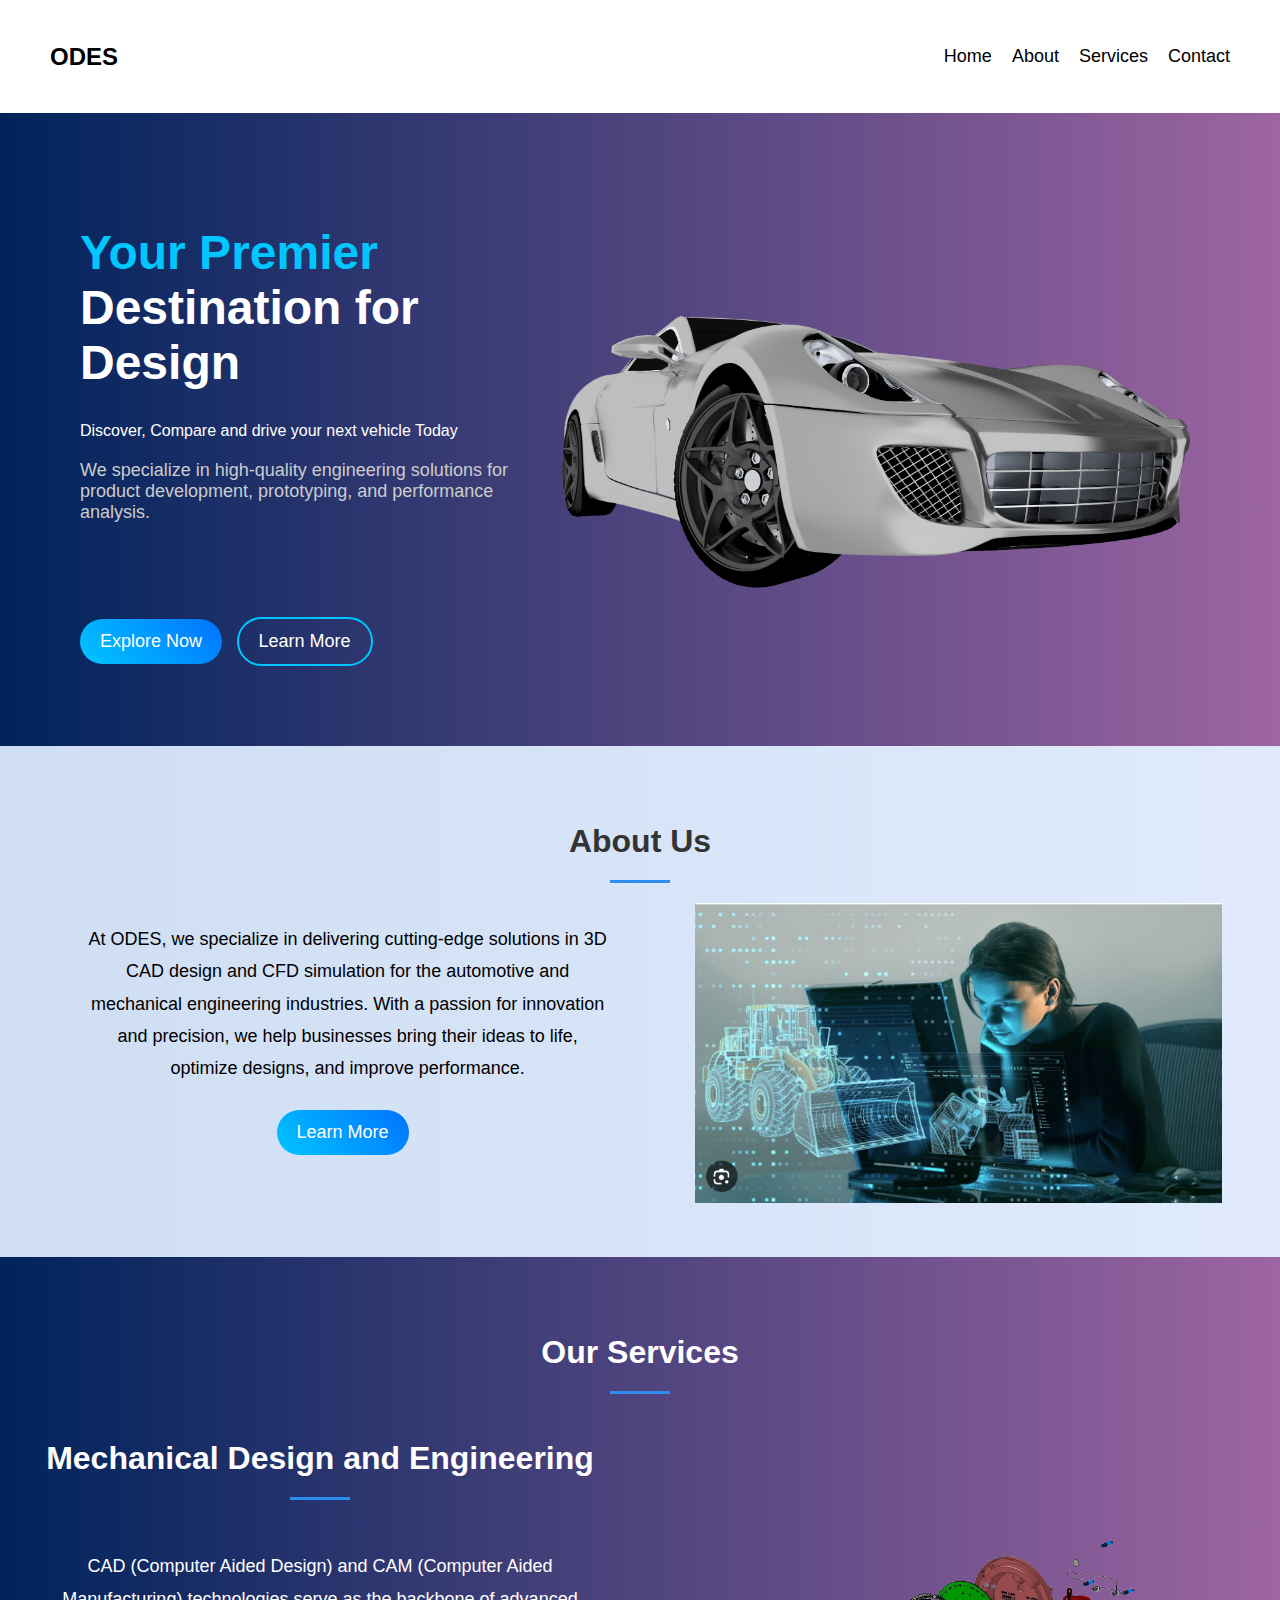
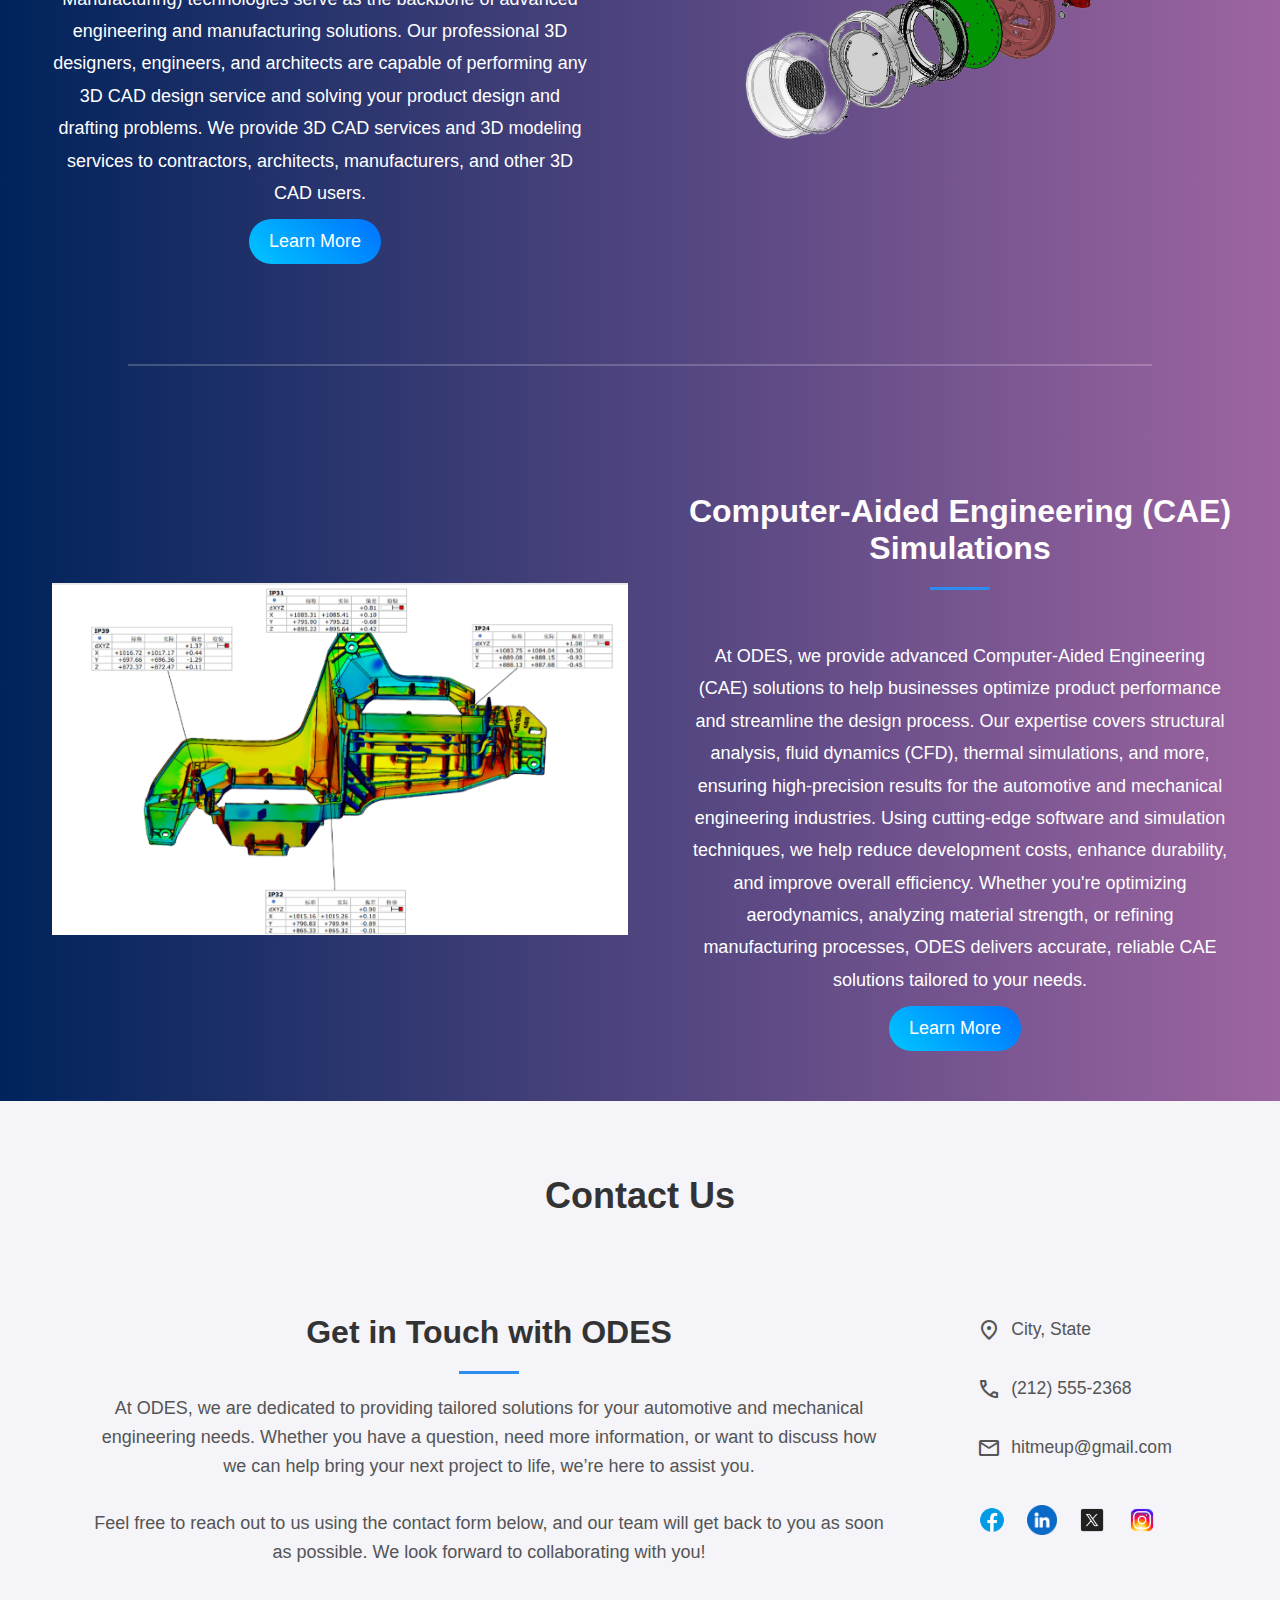
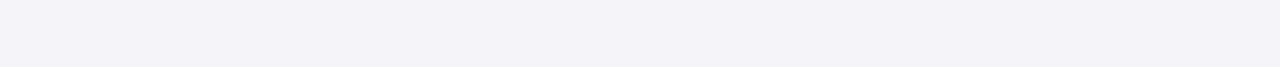
<file: index.html>
<!DOCTYPE html>
<html lang="en">

<head>
    <meta charset="UTF-8">
    <meta name="viewport" content="width=device-width, initial-scale=1.0">
    <title>Your Premier Destination for Design</title>
    <link rel="stylesheet" href="styles\main.css">
    <link rel="stylesheet" href="styles\service_style.css">
    <link rel="stylesheet" href="https://cdnjs.cloudflare.com/ajax/libs/font-awesome/5.15.4/css/all.min.css">
    <link rel="stylesheet"
        href="https://fonts.googleapis.com/css2?family=Material+Symbols+Outlined:opsz,wght,FILL,GRAD@20..48,100..700,0..1,-50..200" />
</head>

<body>

    <!-- Header -->
    <header>
        <div class="logo">
            ODES
        </div>
        <nav>
            <ul>
                <li><a href="index.html">Home</a></li>
                <li><a href="aboutus.html">About</a></li>
                <li><a href="services.html">Services</a></li>
                <li><a href="contact.html">Contact</a></li>
            </ul>
            <div class="hamburger" onclick="toggleMenu()">
                <div></div>
                <div></div>
                <div></div>
            </div>
        </nav>
    </header>

    <!-- Hero Section -->
    <section class="hero">
        <div class="hero-text">
            <h1>Your Premier <span> Destination for Design</span></h1>
            <h>Discover, Compare and drive your next vehicle Today</h>
            <p>We specialize in high-quality engineering solutions for product development, prototyping, and performance
                analysis.</p>
            <div class="buttons">
                <a href="#" class="btn explore">Explore Now</a>
                <a href="#" class="btn learn">Learn More</a>
            </div>
        </div>
        <div class="hero-image">
            <img src="images\car.png" style="width: 650px" alt="Mechanical Design Simulation">
        </div>
    </section>
    <section class="aboutus-container">
        <div class="about-text">
            <h2>About Us</h2>

        </div>
        <div style="display: flex; justify-content: center;">
            <div class="ab-us">
                <p style="color: black; text-align: center; width: 75%;">
                    At ODES, we specialize in delivering cutting-edge solutions in 3D CAD design and CFD simulation for
                    the
                    automotive and mechanical engineering industries. With a passion for innovation and precision, we
                    help
                    businesses bring their ideas to life, optimize designs, and improve performance.

                </p>
                <a  href="aboutus.html" class="btn explore">Learn More</a>

            </div>
            <div>
                <img src="images\about-us.png" style="width: 90%" alt="Mechanical Design Simulation">
            </div>
        </div>


    </section>
    <section class="service-container">
        <div class="about-text">
            <h2 style="color: rgb(255, 255, 255) ;">Our Services</h2>

        </div>
        <div style="display: flex; justify-content: center; align-items: center; flex-direction: row; flex-wrap: wrap; text-align: center;">
            <div class="ab-us" style="max-width: 600px;">
                <h2>Mechanical Design and Engineering</h2>
                <p style="color: rgb(255, 255, 255); text-align: center; width: 90%; margin: auto;">
                    CAD (Computer Aided Design) and CAM (Computer Aided Manufacturing) technologies serve as the backbone of advanced engineering and manufacturing solutions. Our professional 3D designers, engineers, and architects are capable of performing any 3D CAD design service and solving your product design and drafting problems. We provide 3D CAD services and 3D modeling services to contractors, architects, manufacturers, and other 3D CAD users.
                </p>
                <a href="services.html" class="btn explore">Learn More</a>
            </div>
            <div style="width: 50%; display: flex; justify-content: center;">
                <img src="images/cad-design.jpg" style="width: 90%; max-width: 400px;" alt="Mechanical Design Simulation">
            </div>
        </div>
        


    </section>
    <div style="width: 80%; height: 2px; background: rgba(255, 255, 255, 0.2); margin: 50px auto;"></div>

    <section class="service-container">
       
        <div style="display: flex; justify-content: center; align-items: center; flex-direction: row; flex-wrap: wrap; text-align: center;">
            <div style="width: 50%; display: flex; justify-content: center;">
                <img src="images\REVERSE ENGINEERING IMAGE.png" style="width: 90%" alt="Mechanical Design Simulation">
            </div>
            <div class="ab-us" style="max-width: 600px;">
                <h2>Computer-Aided Engineering (CAE) Simulations</h2>
                <p style="color: rgb(255, 255, 255); text-align: center; width: 90%; margin: auto;">
                    At ODES, we provide advanced Computer-Aided Engineering (CAE) solutions to help businesses optimize product performance and streamline the design process. Our expertise covers structural analysis, fluid dynamics (CFD), thermal simulations, and more, ensuring high-precision results for the automotive and mechanical engineering industries.

                    Using cutting-edge software and simulation techniques, we help reduce development costs, enhance durability, and improve overall efficiency. Whether you're optimizing aerodynamics, analyzing material strength, or refining manufacturing processes, ODES delivers accurate, reliable CAE solutions tailored to your needs.                </p>
                <a  href="services.html" class="btn explore">Learn More</a>

            </div>
           
        </div>


    </section>
    <section class="contact-container">
        <div class="contact-text">
            <h1>Contact Us</h1>
        </div>
        <section class="contact-intro-container">
            <div class="contact-intro-text">
                <h2>Get in Touch with ODES</h2>
                <p>
                    At ODES, we are dedicated to providing tailored solutions for your automotive and mechanical
                    engineering needs. Whether you have a question, need more information, or want to discuss how we can
                    help bring your next project to life, we’re here to assist you.
                    <br><br>
                    Feel free to reach out to us using the contact form below, and our team will get back to you as soon
                    as possible. We look forward to collaborating with you!
                </p>
            </div>
            <div class="contact-content">
           
                <div class="contact-info">
                    <p><span class="material-symbols-outlined">location_on</span>City, State</p>
                    <p><span class="material-symbols-outlined">call</span>(212) 555-2368</p>
                    <p><span class="material-symbols-outlined">mail</span>hitmeup@gmail.com</p>
                    <div class="social-icons">
    
    
                        <img style="width: 30px; height: 30px;" src="images\fb.png" alt="fb">
    
                        <img style="width: 30px; height: 30px;" src="images\linkdin.png" alt="ln">
                        <img style="width: 30px; height: 30px;" src="images\twitter.png" alt="x">
                        <img style="width: 30px; height: 30px;" src="images\insta.png" alt="in">
    
                    </div>
    
                </div>
                <!-- From Uiverse.io by andrew-demchenk0 -->
    
            </div>
        </section>

      



    </section>





    <script src="js/script.js"></script>

</body>

</html>
</file>
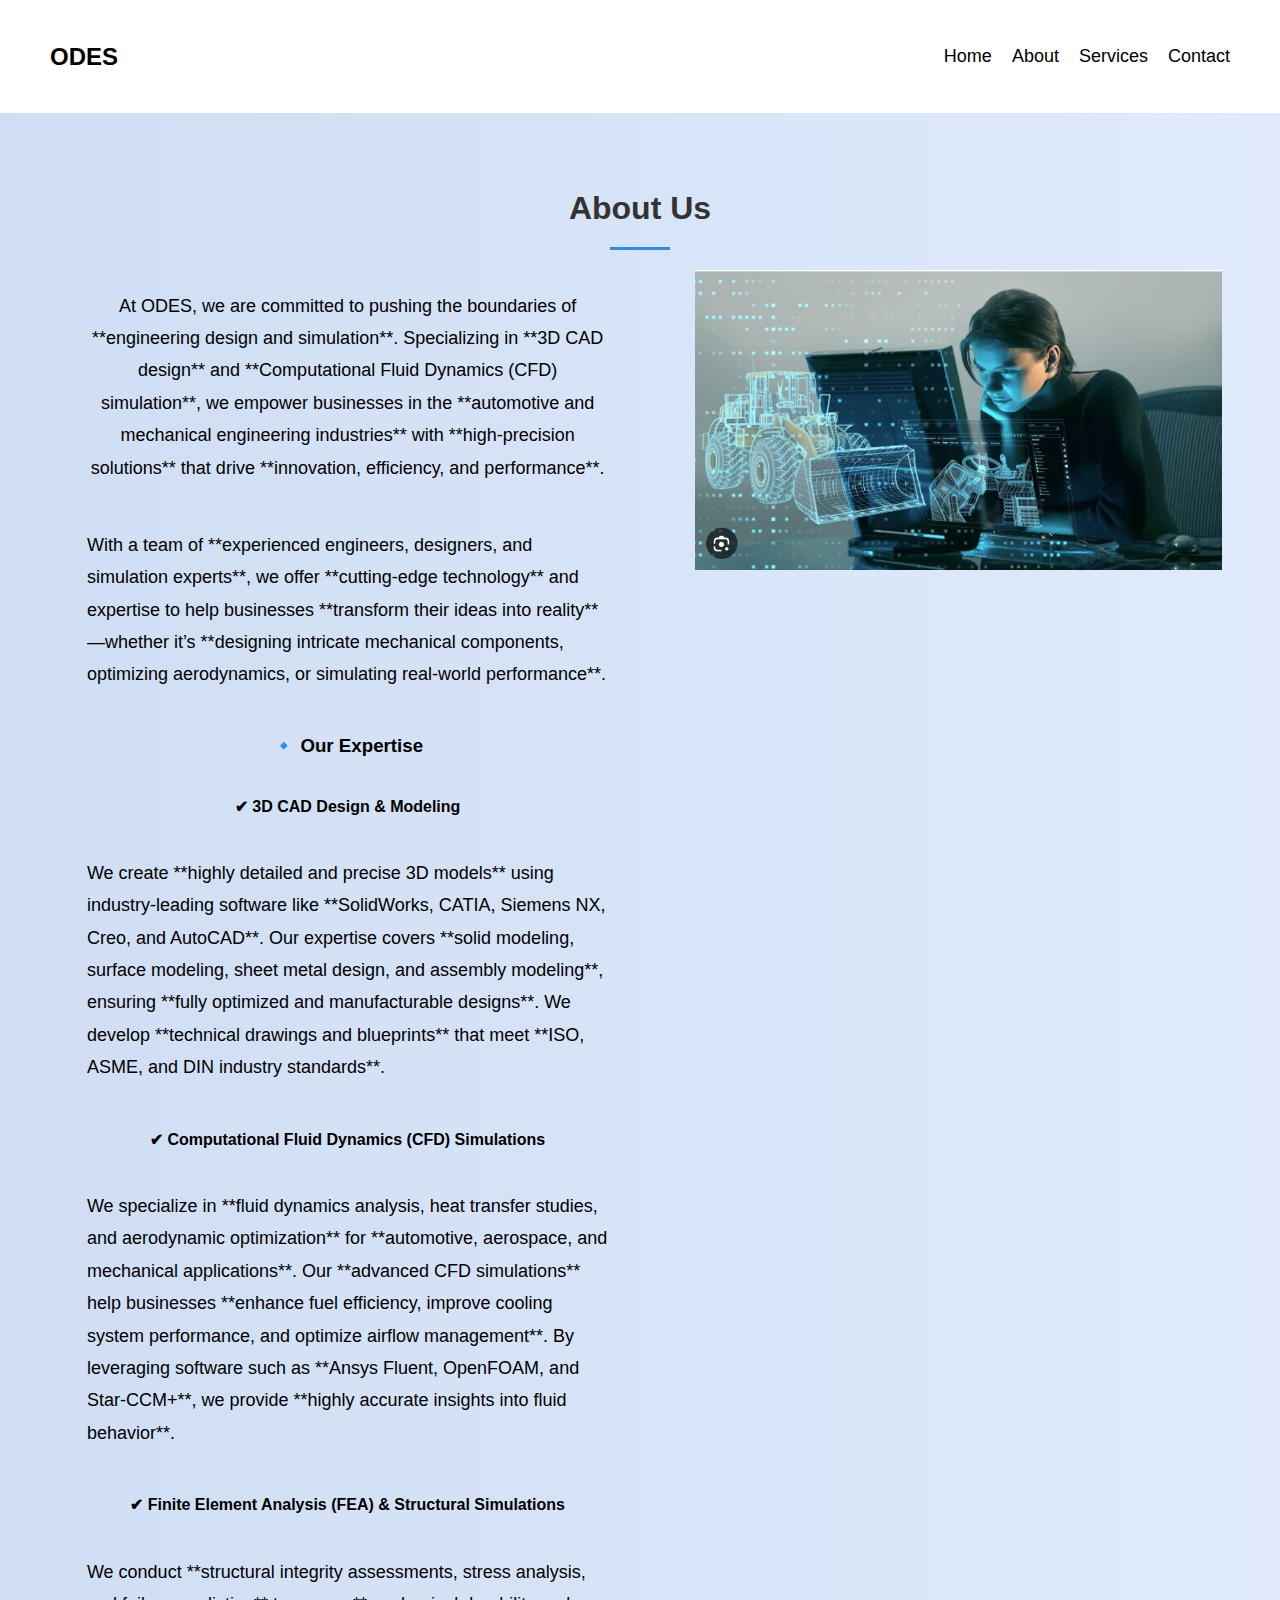
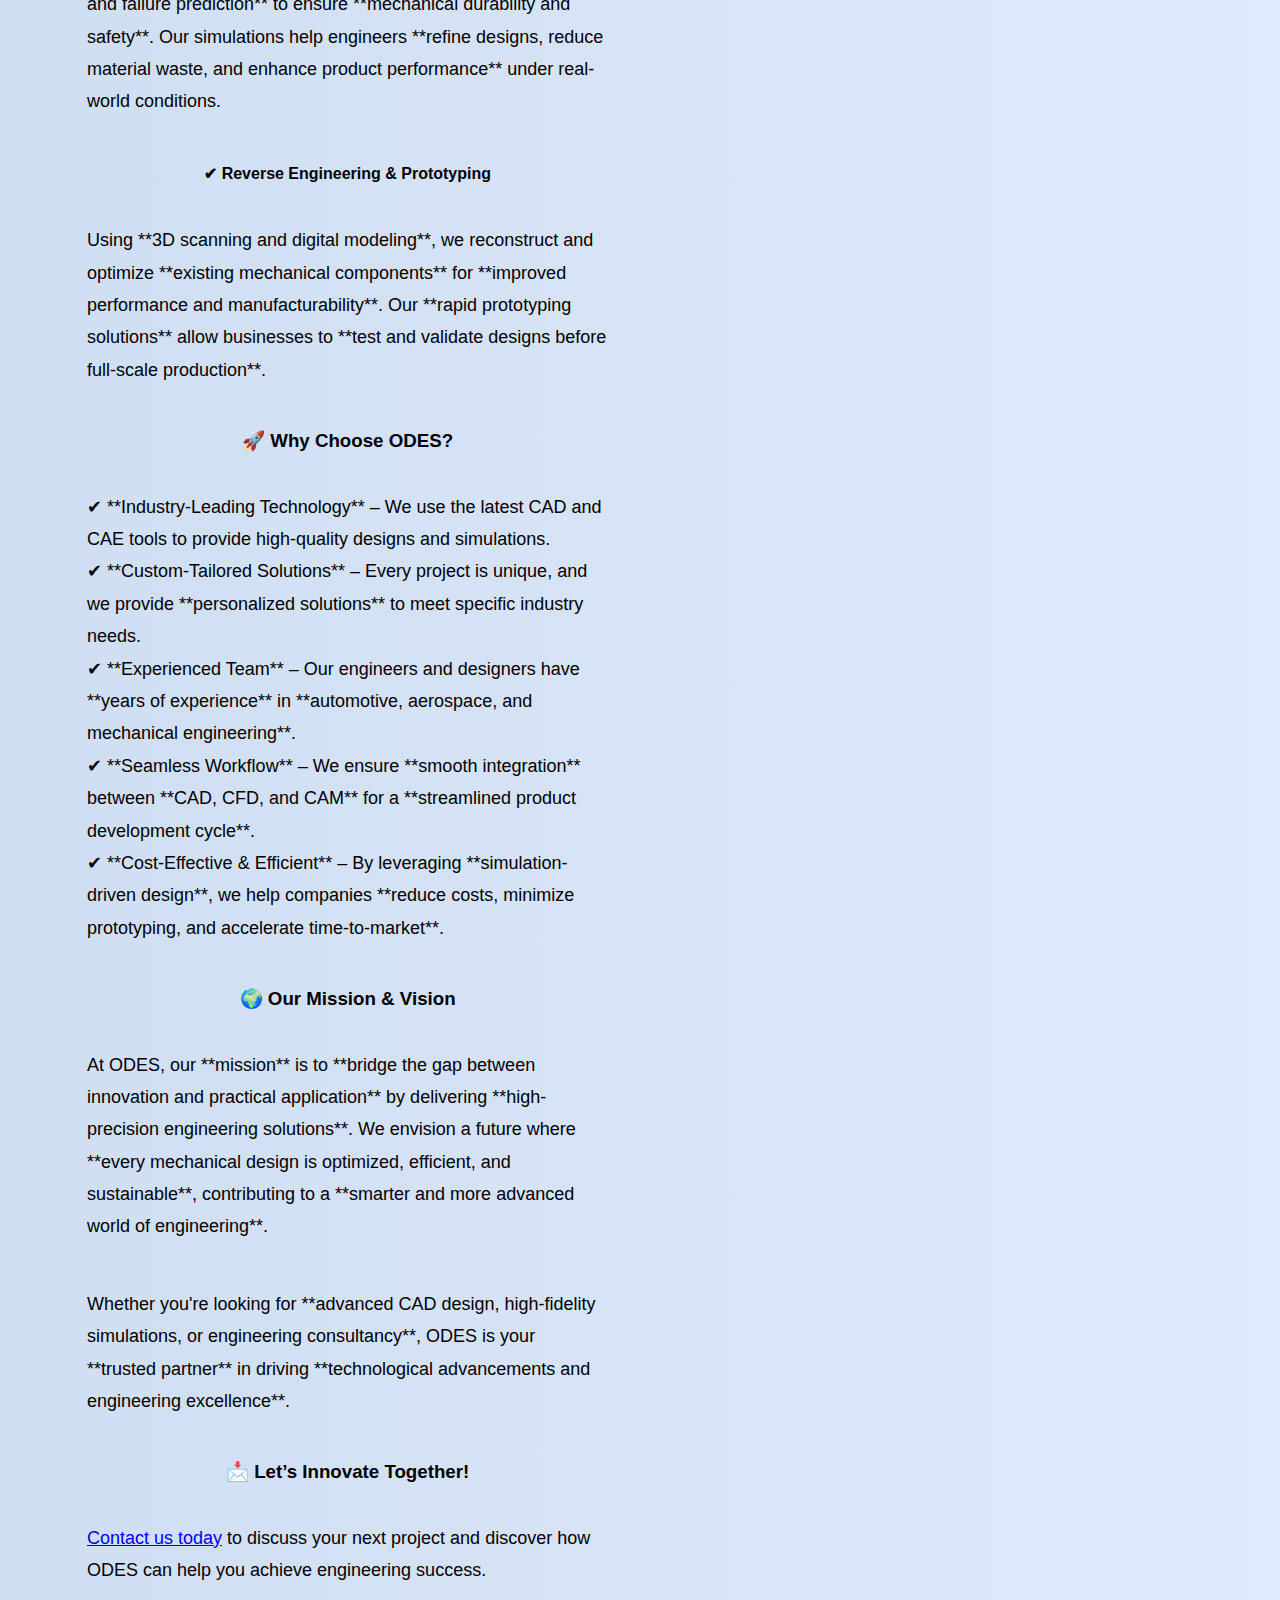
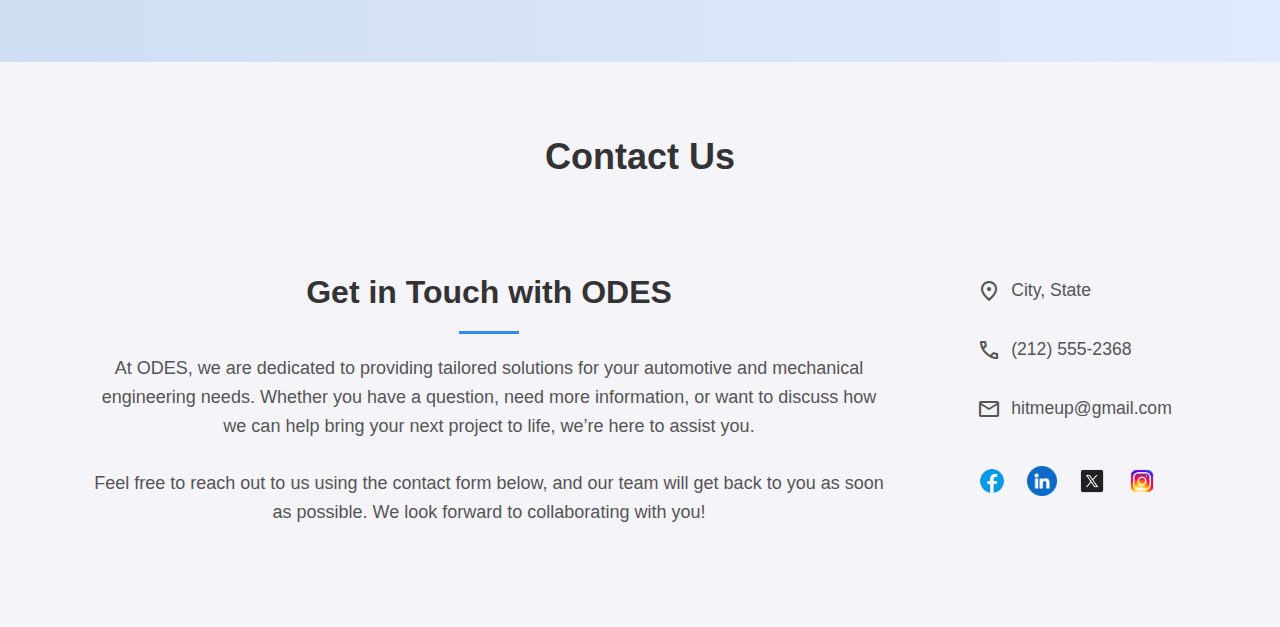
<file: aboutus.html>
<!DOCTYPE html>
<html lang="en">

<head>
    <meta charset="UTF-8">
    <meta name="viewport" content="width=device-width, initial-scale=1.0">
    <title>Your Premier Destination for Design</title>
    <link rel="stylesheet" href="styles\main.css">
    <link rel="stylesheet" href="styles\service_style.css">
    <link rel="stylesheet" href="https://cdnjs.cloudflare.com/ajax/libs/font-awesome/5.15.4/css/all.min.css">
    <link rel="stylesheet"
        href="https://fonts.googleapis.com/css2?family=Material+Symbols+Outlined:opsz,wght,FILL,GRAD@20..48,100..700,0..1,-50..200" />
</head>

<body>

    <!-- Header -->
    <header>
        <div class="logo">
            ODES
        </div>
        <nav>
            <ul>
                <li><a href="index.html">Home</a></li>
                <li><a href="aboutus.html">About</a></li>
                <li><a href="services.html">Services</a></li>
                <li><a href="contact.html">Contact</a></li>
            </ul>
            <div class="hamburger" onclick="toggleMenu()">
                <div></div>
                <div></div>
                <div></div>
            </div>
        </nav>
    </header>

    <section class="aboutus-container">
        <div class="about-text">
            <h2>About Us</h2>
        </div>
        <div style="display: flex; justify-content: center;">
            <div class="ab-us">
                <p style="color: black; text-align: center; width: 75%;">
                    At ODES, we are committed to pushing the boundaries of **engineering design and simulation**. 
                    Specializing in **3D CAD design** and **Computational Fluid Dynamics (CFD) simulation**, we empower 
                    businesses in the **automotive and mechanical engineering industries** with **high-precision solutions** 
                    that drive **innovation, efficiency, and performance**.
                </p>
    
                <p style="color: black; text-align: left; width: 75%;">
                    With a team of **experienced engineers, designers, and simulation experts**, we offer **cutting-edge 
                    technology** and expertise to help businesses **transform their ideas into reality**—whether it’s 
                    **designing intricate mechanical components, optimizing aerodynamics, or simulating real-world performance**.
                </p>
    
                <h3 style="color: black;">🔹 Our Expertise</h3>
    
                <h4 style="color: black;">✔ 3D CAD Design & Modeling</h4>
                <p style="color: black; text-align: left; width: 75%;">
                    We create **highly detailed and precise 3D models** using industry-leading software like **SolidWorks, 
                    CATIA, Siemens NX, Creo, and AutoCAD**. Our expertise covers **solid modeling, surface modeling, sheet 
                    metal design, and assembly modeling**, ensuring **fully optimized and manufacturable designs**.  
                    We develop **technical drawings and blueprints** that meet **ISO, ASME, and DIN industry standards**.
                </p>
    
                <h4 style="color: black;">✔ Computational Fluid Dynamics (CFD) Simulations</h4>
                <p style="color: black; text-align: left; width: 75%;">
                    We specialize in **fluid dynamics analysis, heat transfer studies, and aerodynamic optimization** for 
                    **automotive, aerospace, and mechanical applications**. Our **advanced CFD simulations** help businesses 
                    **enhance fuel efficiency, improve cooling system performance, and optimize airflow management**.  
                    By leveraging software such as **Ansys Fluent, OpenFOAM, and Star-CCM+**, we provide **highly accurate 
                    insights into fluid behavior**.
                </p>
    
                <h4 style="color: black;">✔ Finite Element Analysis (FEA) & Structural Simulations</h4>
                <p style="color: black; text-align: left; width: 75%;">
                    We conduct **structural integrity assessments, stress analysis, and failure prediction** to ensure 
                    **mechanical durability and safety**. Our simulations help engineers **refine designs, reduce material 
                    waste, and enhance product performance** under real-world conditions.
                </p>
    
                <h4 style="color: black;">✔ Reverse Engineering & Prototyping</h4>
                <p style="color: black; text-align: left; width: 75%;">
                    Using **3D scanning and digital modeling**, we reconstruct and optimize **existing mechanical components** 
                    for **improved performance and manufacturability**. Our **rapid prototyping solutions** allow businesses 
                    to **test and validate designs before full-scale production**.
                </p>
    
                <h3 style="color: black;">🚀 Why Choose ODES?</h3>
                <p style="color: black; text-align: left; width: 75%;">
                    ✔ **Industry-Leading Technology** – We use the latest CAD and CAE tools to provide high-quality designs and simulations.<br>
                    ✔ **Custom-Tailored Solutions** – Every project is unique, and we provide **personalized solutions** to meet specific industry needs.<br>
                    ✔ **Experienced Team** – Our engineers and designers have **years of experience** in **automotive, aerospace, and mechanical engineering**.<br>
                    ✔ **Seamless Workflow** – We ensure **smooth integration** between **CAD, CFD, and CAM** for a **streamlined product development cycle**.<br>
                    ✔ **Cost-Effective & Efficient** – By leveraging **simulation-driven design**, we help companies **reduce costs, minimize prototyping, and accelerate time-to-market**.<br>
                </p>
    
                <h3 style="color: black;">🌍 Our Mission & Vision</h3>
                <p style="color: black; text-align: left; width: 75%;">
                    At ODES, our **mission** is to **bridge the gap between innovation and practical application** by delivering 
                    **high-precision engineering solutions**. We envision a future where **every mechanical design is optimized, 
                    efficient, and sustainable**, contributing to a **smarter and more advanced world of engineering**.
                </p>
    
                <p style="color: black; text-align: left; width: 75%;">
                    Whether you're looking for **advanced CAD design, high-fidelity simulations, or engineering consultancy**, 
                    ODES is your **trusted partner** in driving **technological advancements and engineering excellence**.
                </p>
    
                <h3 style="color: black;">📩 Let’s Innovate Together!</h3>
                <p style="color: black; text-align: left; width: 75%;">
                    <a href="contact.html"> Contact us today</a> to discuss your next project and discover how ODES can help you achieve engineering success.
                </p>
            </div>
            <div>
                <img src="images/about-us.png" style="width: 90%" alt="Mechanical Design Simulation">
            </div>
        </div>
    </section>
    
    
   
    <section class="contact-container">
        <div class="contact-text">
            <h1>Contact Us</h1>
        </div>
        <section class="contact-intro-container">
            <div class="contact-intro-text">
                <h2>Get in Touch with ODES</h2>
                <p>
                    At ODES, we are dedicated to providing tailored solutions for your automotive and mechanical
                    engineering needs. Whether you have a question, need more information, or want to discuss how we can
                    help bring your next project to life, we’re here to assist you.
                    <br><br>
                    Feel free to reach out to us using the contact form below, and our team will get back to you as soon
                    as possible. We look forward to collaborating with you!
                </p>
            </div>
            <div class="contact-content">
           
                <div class="contact-info">
                    <p><span class="material-symbols-outlined">location_on</span>City, State</p>
                    <p><span class="material-symbols-outlined">call</span>(212) 555-2368</p>
                    <p><span class="material-symbols-outlined">mail</span>hitmeup@gmail.com</p>
                    <div class="social-icons">
    
    
                        <img style="width: 30px; height: 30px;" src="images\fb.png" alt="fb">
    
                        <img style="width: 30px; height: 30px;" src="images\linkdin.png" alt="ln">
                        <img style="width: 30px; height: 30px;" src="images\twitter.png" alt="x">
                        <img style="width: 30px; height: 30px;" src="images\insta.png" alt="in">
    
                    </div>
    
                </div>
                <!-- From Uiverse.io by andrew-demchenk0 -->
    
            </div>
        </section>

      



    </section>





    <script src="js/script.js"></script>

</body>

</html>
</file>
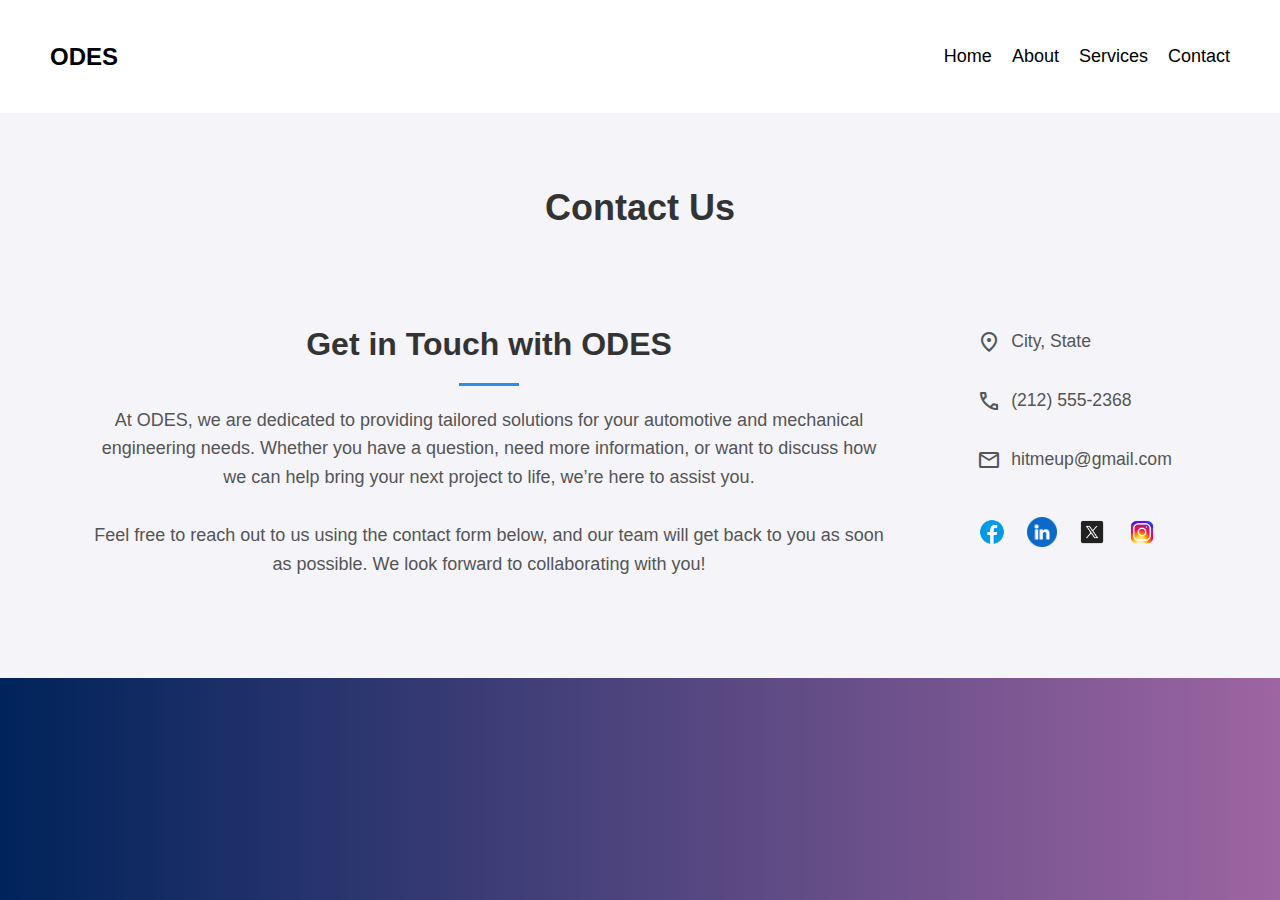
<file: contact.html>
<!DOCTYPE html>
<html lang="en">

<head>
    <meta charset="UTF-8">
    <meta name="viewport" content="width=device-width, initial-scale=1.0">
    <title>Your Premier Destination for Design</title>
    <link rel="stylesheet" href="styles\main.css">
    <link rel="stylesheet" href="styles\service_style.css">
    <link rel="stylesheet" href="https://cdnjs.cloudflare.com/ajax/libs/font-awesome/5.15.4/css/all.min.css">
    <link rel="stylesheet"
        href="https://fonts.googleapis.com/css2?family=Material+Symbols+Outlined:opsz,wght,FILL,GRAD@20..48,100..700,0..1,-50..200" />
</head>

<body>

    <!-- Header -->
    <header>
        <div class="logo">
            ODES
        </div>
        <nav>
            <ul>
                <li><a href="index.html">Home</a></li>
                <li><a href="aboutus.html">About</a></li>
                <li><a href="services.html">Services</a></li>
                <li><a href="contact.html">Contact</a></li>
            </ul>
            <div class="hamburger" onclick="toggleMenu()">
                <div></div>
                <div></div>
                <div></div>
            </div>
        </nav>
    </header>

    <!-- Hero Section -->


   
    
    <section class="contact-container">
        <div class="contact-text">
            <h1>Contact Us</h1>
        </div>
        <section class="contact-intro-container">
            <div class="contact-intro-text">
                <h2>Get in Touch with ODES</h2>
                <p>
                    At ODES, we are dedicated to providing tailored solutions for your automotive and mechanical
                    engineering needs. Whether you have a question, need more information, or want to discuss how we can
                    help bring your next project to life, we’re here to assist you.
                    <br><br>
                    Feel free to reach out to us using the contact form below, and our team will get back to you as soon
                    as possible. We look forward to collaborating with you!
                </p>
            </div>
            <div class="contact-content">
           
                <div class="contact-info">
                    <p><span class="material-symbols-outlined">location_on</span>City, State</p>
                    <p><span class="material-symbols-outlined">call</span>(212) 555-2368</p>
                    <p><span class="material-symbols-outlined">mail</span>hitmeup@gmail.com</p>
                    <div class="social-icons">
    
    
                        <img style="width: 30px; height: 30px;" src="images\fb.png" alt="fb">
    
                        <img style="width: 30px; height: 30px;" src="images\linkdin.png" alt="ln">
                        <img style="width: 30px; height: 30px;" src="images\twitter.png" alt="x">
                        <img style="width: 30px; height: 30px;" src="images\insta.png" alt="in">
    
                    </div>
    
                </div>
                <!-- From Uiverse.io by andrew-demchenk0 -->
    
            </div>
        </section>

      



    </section>





    <script src="js/script.js"></script>

</body>

</html>
</file>
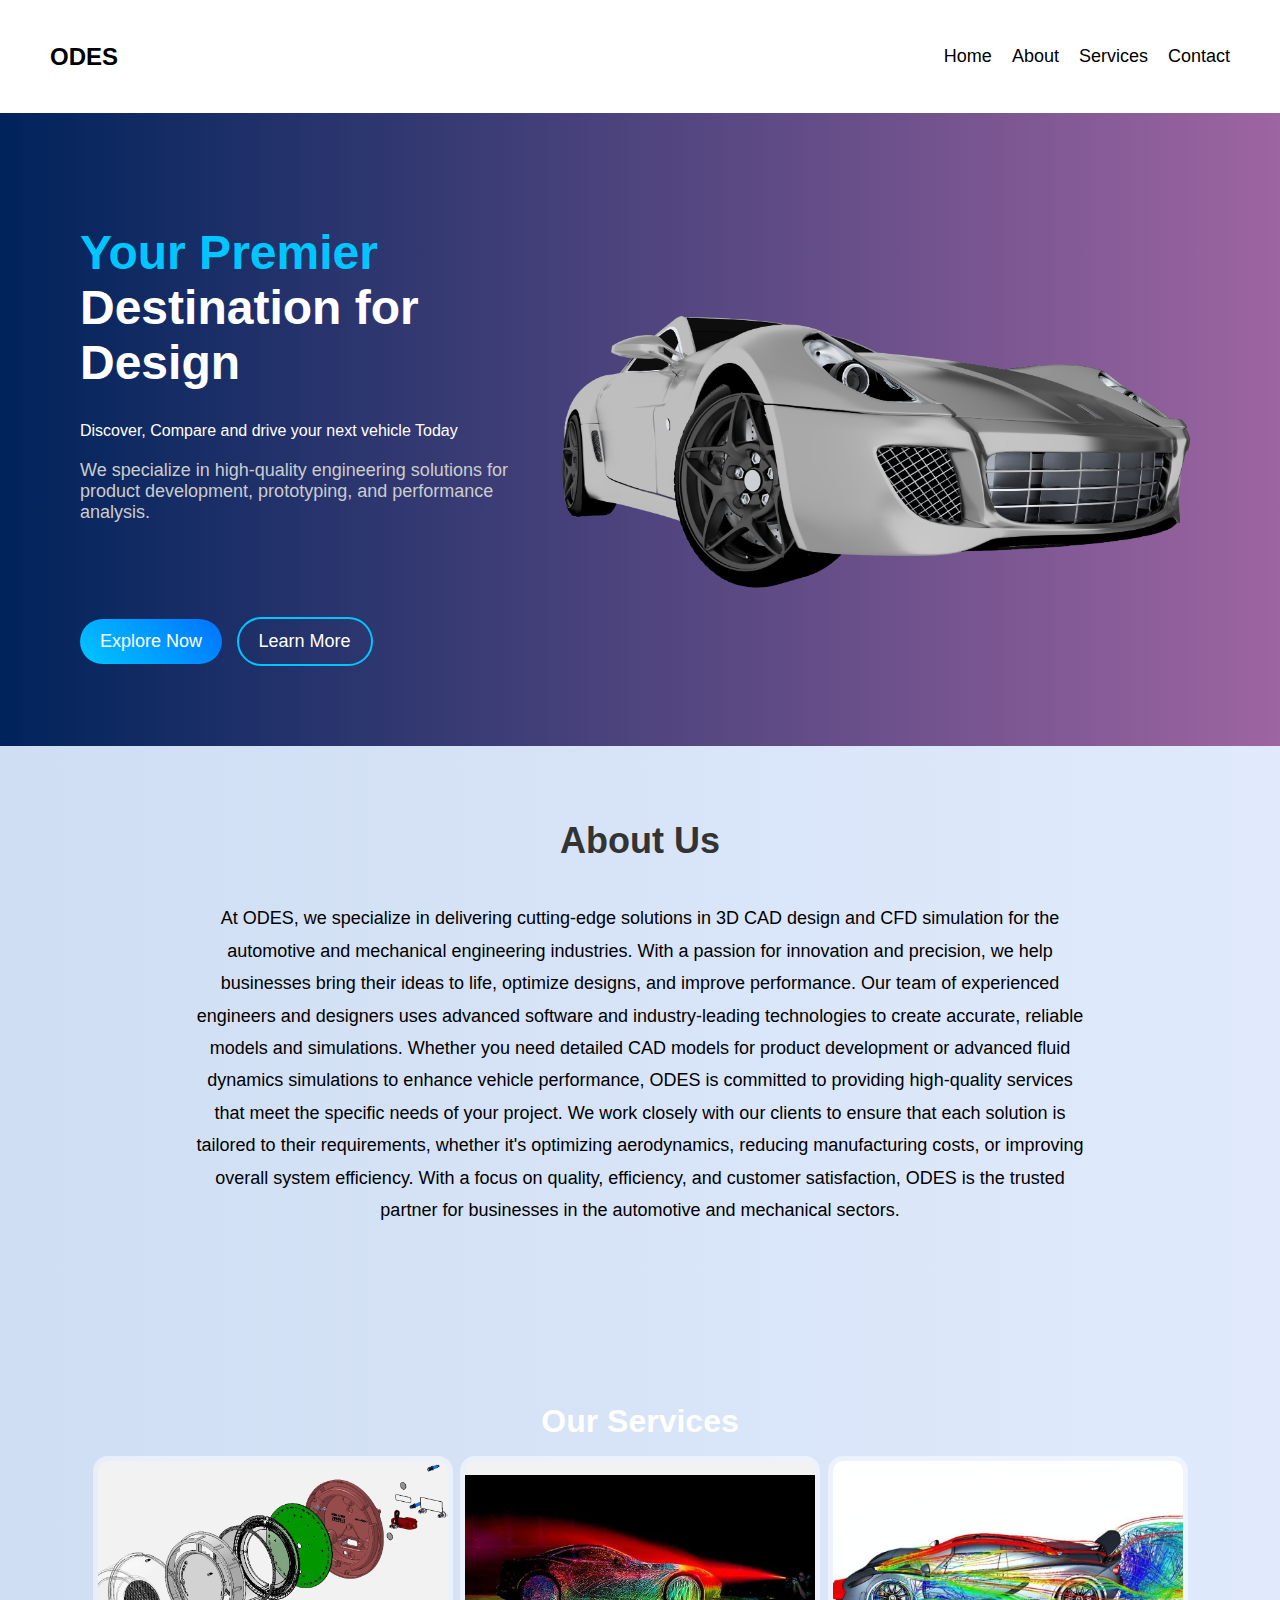
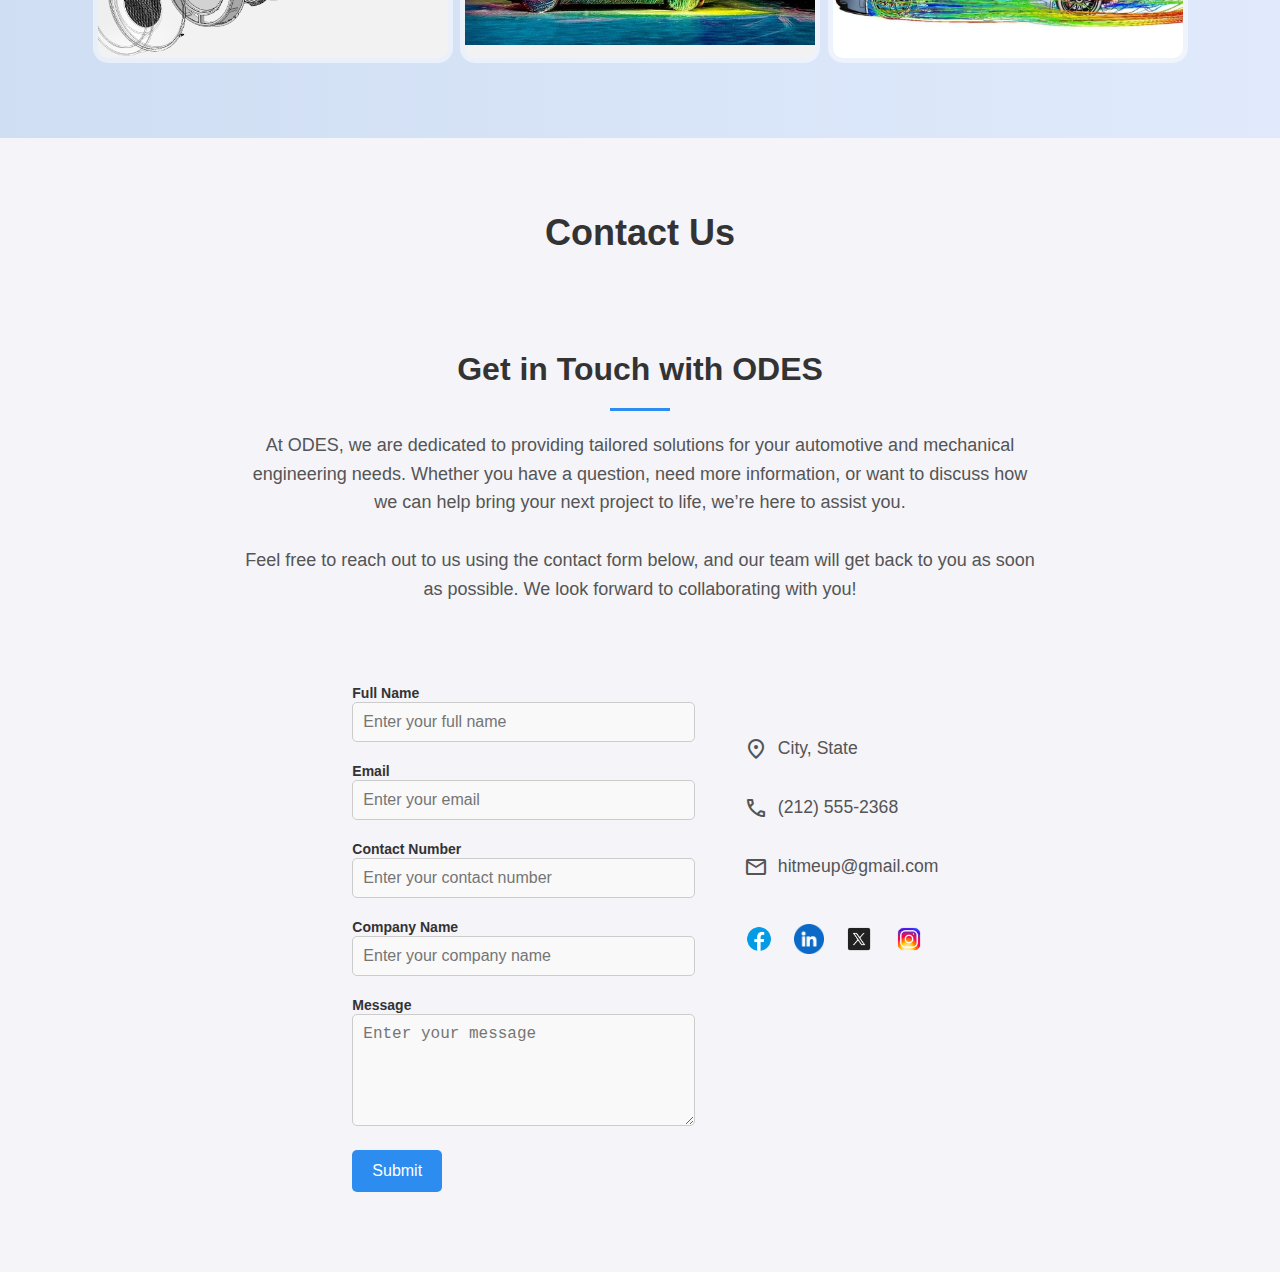
<file: odes_sample.html>
<!DOCTYPE html>
<html lang="en">
<head>
    <meta charset="UTF-8">
    <meta name="viewport" content="width=device-width, initial-scale=1.0">
    <title>Your Premier Destination for Design</title>
    <link rel="stylesheet" href="styles\main.css">
    <link rel="stylesheet" href="styles\service_style.css"> 
    <link rel="stylesheet" href="https://cdnjs.cloudflare.com/ajax/libs/font-awesome/5.15.4/css/all.min.css">
    <link rel="stylesheet"
  href="https://fonts.googleapis.com/css2?family=Material+Symbols+Outlined:opsz,wght,FILL,GRAD@20..48,100..700,0..1,-50..200" />
</head>

<body>

    <!-- Header -->
    <header>
        <div class="logo">
		ODES
        </div>
        <nav>
            <ul>
                <li><a href="#">Home</a></li>
                <li><a href="#">About</a></li>
                <li><a href="#">Services</a></li>
                <li><a href="#">Contact</a></li>
            </ul>
            <div class="hamburger" onclick="toggleMenu()">
                <div></div>
                <div></div>
                <div></div>
            </div>
        </nav>
    </header>

    <!-- Hero Section -->
    <section class="hero">
        <div class="hero-text">
            <h1>Your Premier <span> Destination for Design</span></h1>
            <h>Discover, Compare and drive your next vehicle Today</h>
            <p >We specialize in high-quality engineering solutions for product development, prototyping, and performance analysis.</p>
            <div class="buttons">
                <a href="#" class="btn explore">Explore Now</a>
                <a href="#" class="btn learn">Learn More</a>
            </div>
        </div>
        <div class="hero-image">
            <img src="images\car.png" style="width: 650px" alt="Mechanical Design Simulation">
        </div>
    </section>
    <section class="aboutus-container">
        <div class="about-text">
            <h1>About Us</h1>
    
        </div>
        <div style="display: flex; justify-content: center;" >
            <p style="color: black; text-align: center; width: 75%;"> 
                At ODES, we specialize in delivering cutting-edge solutions in 3D CAD design and CFD simulation for the automotive and mechanical engineering industries. With a passion for innovation and precision, we help businesses bring their ideas to life, optimize designs, and improve performance.

Our team of experienced engineers and designers uses advanced software and industry-leading technologies to create accurate, reliable models and simulations. Whether you need detailed CAD models for product development or advanced fluid dynamics simulations to enhance vehicle performance, ODES is committed to providing high-quality services that meet the specific needs of your project.

We work closely with our clients to ensure that each solution is tailored to their requirements, whether it's optimizing aerodynamics, reducing manufacturing costs, or improving overall system efficiency. With a focus on quality, efficiency, and customer satisfaction, ODES is the trusted partner for businesses in the automotive and mechanical sectors.
            </p>
        </div>
       
    
    </section>
    <section class="Services-container">
        <div class="Services-text">
            <h1>Our Services</h1>
    
        </div>
        <div class="Services-card" id="services-cards"></div>
       
    
    </section>
    <section class="contact-container">
        <div class="contact-text">
            <h1>Contact Us</h1>
        </div>
        <section class="contact-intro-container">
            <div class="contact-intro-text">
                <h2>Get in Touch with ODES</h2>
                <p>
                    At ODES, we are dedicated to providing tailored solutions for your automotive and mechanical engineering needs. Whether you have a question, need more information, or want to discuss how we can help bring your next project to life, we’re here to assist you.
                    <br><br>
                    Feel free to reach out to us using the contact form below, and our team will get back to you as soon as possible. We look forward to collaborating with you!
                </p>
            </div>
        </section>
        
        <div class="contact-content">
            <div class="contact-card">
                <div class="form-container">
                    <form>
                        <div class="form-group">
                            <label for="name">Full Name</label>
                            <input type="text" id="name" name="name" required placeholder="Enter your full name">
                        </div>
                        <div class="form-group">
                            <label for="email">Email</label>
                            <input type="email" id="email" name="email" required placeholder="Enter your email">
                        </div>
                        <div class="form-group">
                            <label for="contactNumber">Contact Number</label>
                            <input type="tel" id="contactNumber" name="contactNumber" required placeholder="Enter your contact number">
                        </div>
                        <div class="form-group">
                            <label for="companyName">Company Name</label>
                            <input type="text" id="companyName" name="companyName" required placeholder="Enter your company name">
                        </div>
                        <div class="form-group">
                            <label for="message">Message</label>
                            <textarea id="message" name="message" rows="5" required placeholder="Enter your message"></textarea>
                        </div>
                        <button type="submit" class="submit-btn">Submit</button>
                    </form>
                </div>
            </div>
            <div class="contact-info">
                <p><span class="material-symbols-outlined">location_on</span>City, State</p>
                <p><span class="material-symbols-outlined">call</span>(212) 555-2368</p>
                <p><span class="material-symbols-outlined">mail</span>hitmeup@gmail.com</p>
                <div class="social-icons">
              
              
                  <img style="width: 30px; height: 30px;" src="/images/fb.png" alt="fb">
                 
                  <img style="width: 30px; height: 30px;" src="/images/linkdin.png" alt="ln">
                  <img style="width: 30px; height: 30px;" src="/images/twitter.png" alt="x">
                  <img style="width: 30px; height: 30px;" src="/images/insta.png" alt="in">
              
                </div>
               
              </div>
            <!-- From Uiverse.io by andrew-demchenk0 --> 

        </div>
        
    
        
    </section>
          
       

    
    
    <script src="js/script.js"></script> 
   
</body>
</html>
</file>
